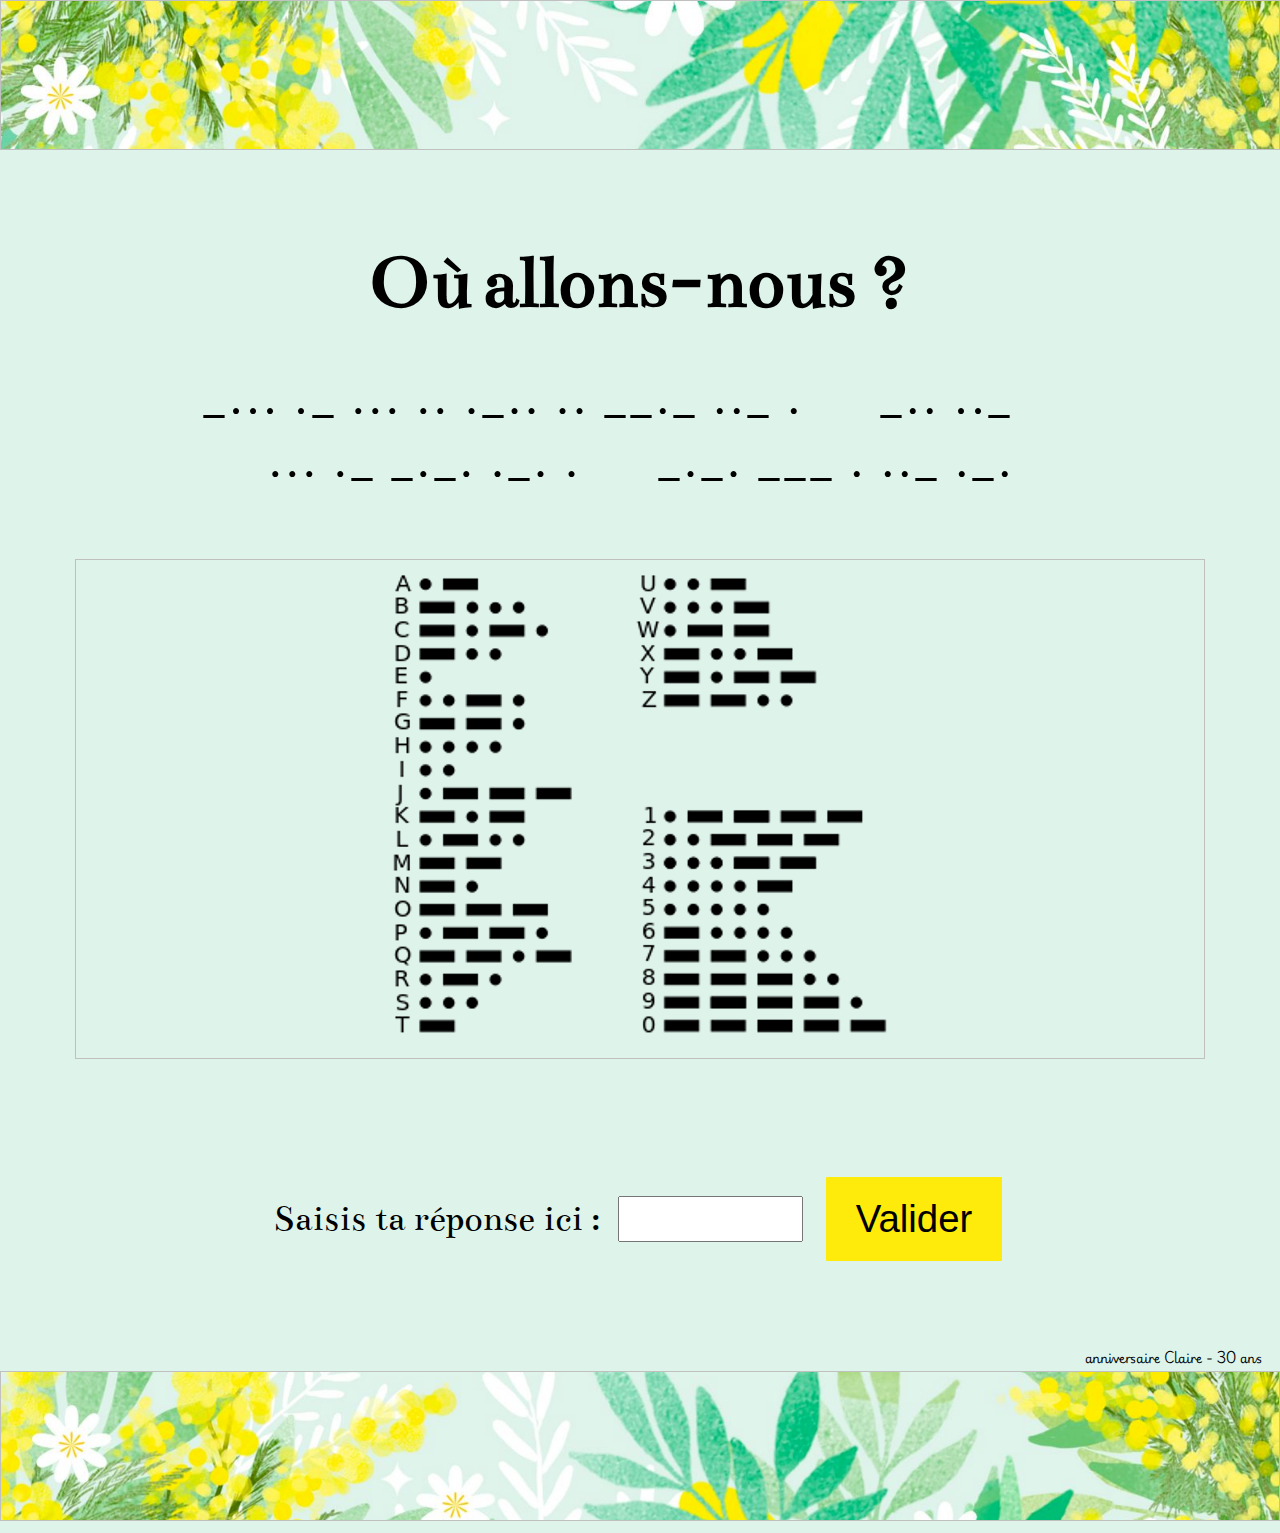
<file: index.html>
<!doctype html>
<html lang="fr">
<head>
  <meta charset="utf-8">
  <title>Anniversaire Claire 30 ans</title>
  <link rel="stylesheet" href="style.css">
  <link rel="icon" type="image/png" href="images/favicon.png" />
  <link rel="preconnect" href="https://fonts.googleapis.com">
  <link rel="preconnect" href="https://fonts.gstatic.com" crossorigin>
  <link href="https://fonts.googleapis.com/css2?family=Bentham&family=Playwrite+NG+Modern:wght@100..400&display=swap" rel="stylesheet">
  <script src="script.js"></script>
</head>
<body>
  <img class="image background-image background-image-top">
  <div class="main">
    <h1 class="text-center">Où allons-nous ?</h1>
    <p class="text-center font-size-3-2"><span class="nobr">−···&nbsp·−&nbsp···&nbsp··&nbsp·−··&nbsp··&nbsp−−·−&nbsp··−&nbsp·</span> &nbsp&nbsp&nbsp&nbsp <span class="nobr">−··&nbsp··−</span> &nbsp&nbsp&nbsp&nbsp <span class="nobr">···&nbsp·−&nbsp−·−·&nbsp·−·&nbsp·</span> &nbsp&nbsp&nbsp&nbsp <span class="nobr">−·−·&nbsp−−−&nbsp·&nbsp··−&nbsp·−·</span></p>
    <img class="image morse-alphabet-image mb-6">
    <form class="form">
      <label for="textAnswer">Saisis ta réponse ici :</label>
      <input class="form-input" type="text" id="textAnswer" name="textAnswer">
      <button type="button" onclick="checkInput()" class="btn">Valider</button>
    </form>
  </div>
  <p class="footer-text">anniversaire Claire - 30 ans</p>
  <img class="image background-image background-image-bottom">
</body>
</html>
</file>
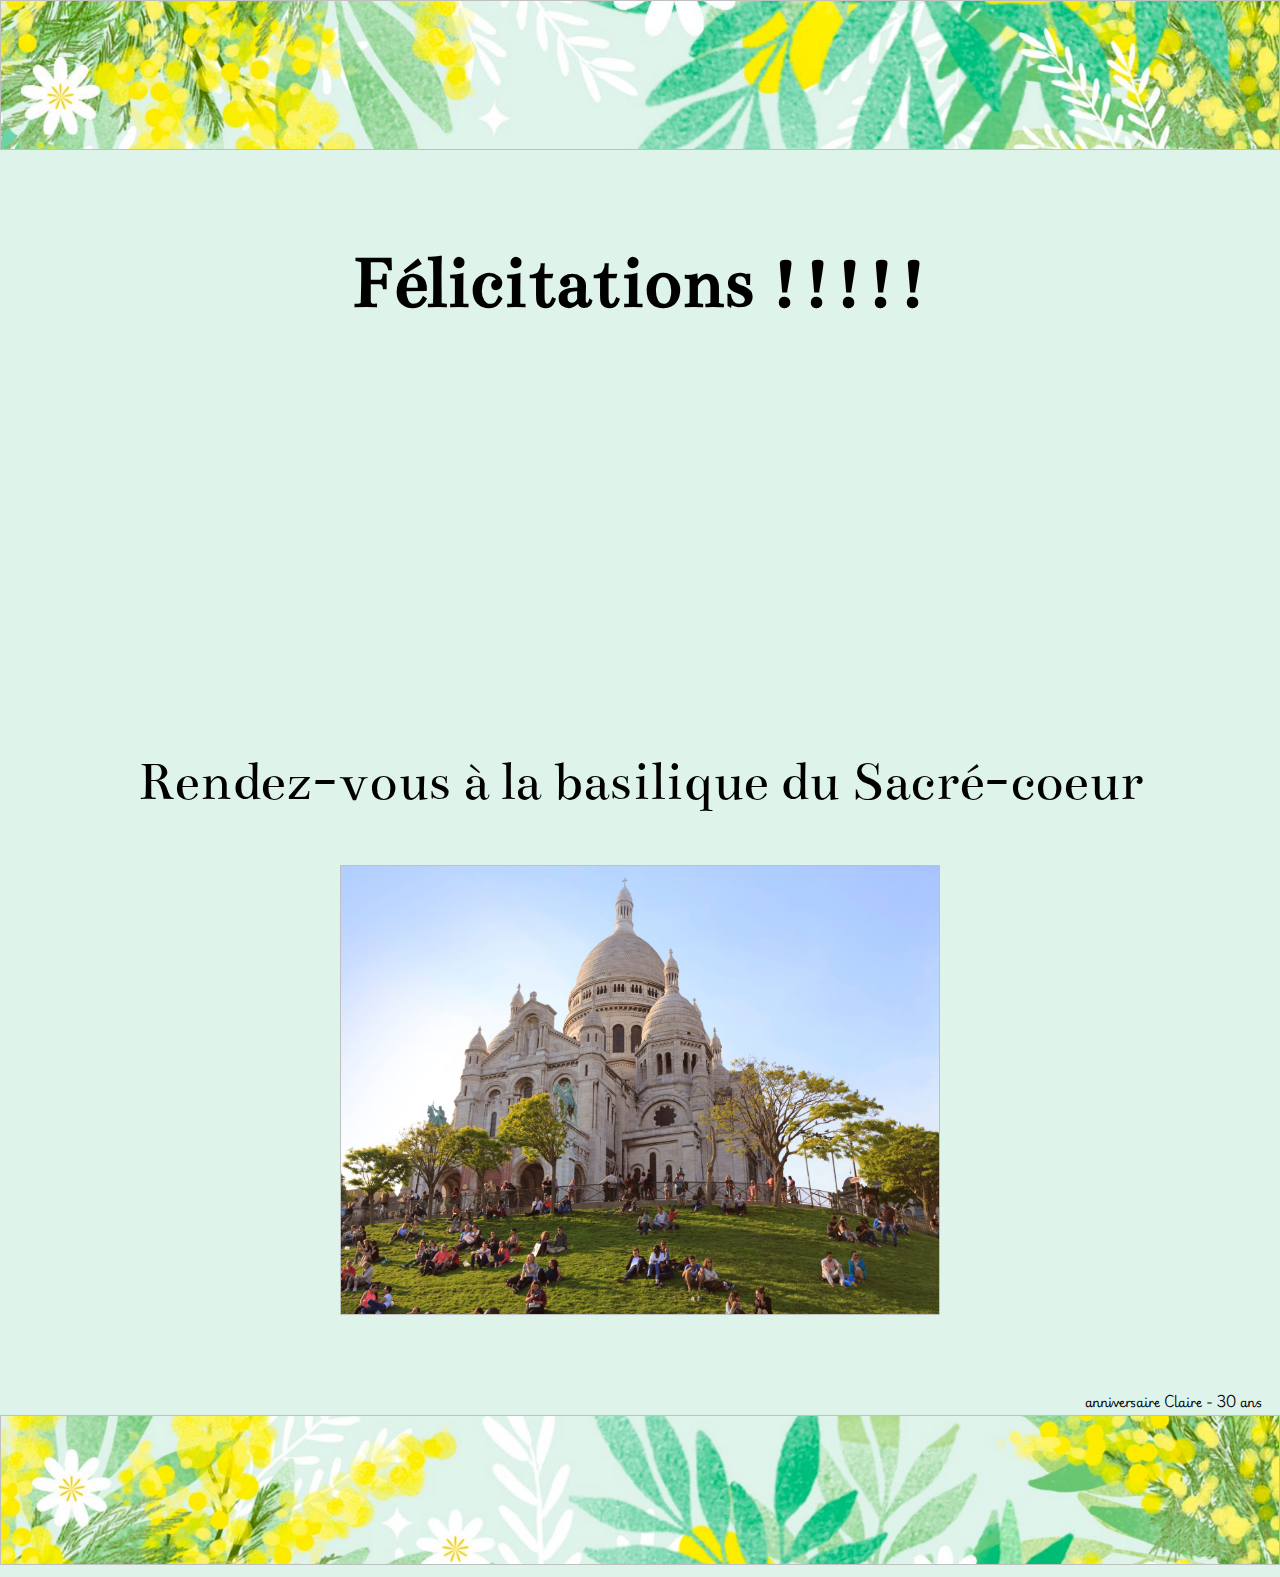
<file: success.html>
<!doctype html>
<html lang="fr">
<head>
  <meta charset="utf-8">
  <title>Anniversaire Claire 30 ans</title>
  <link rel="stylesheet" href="style.css">
  <link rel="icon" type="image/png" href="images/favicon.png" />
  <link rel="preconnect" href="https://fonts.googleapis.com">
  <link rel="preconnect" href="https://fonts.gstatic.com" crossorigin>
  <link href="https://fonts.googleapis.com/css2?family=Bentham&family=Playwrite+NG+Modern:wght@100..400&display=swap" rel="stylesheet">
  <script src="script.js"></script>
</head>
<body>
  <img class="image background-image background-image-top">
  <div class="main">
    <h1 class="text-center">Félicitations !!!!!</h1>
    <iframe class="iframe mb-6" src="https://giphy.com/embed/YP258EkezKv5RSPGRI" width="480" height="271" style="" frameBorder="0" class="giphy-embed" allowFullScreen></iframe>
    <h2 class="text-center font-weight-normal">Rendez-vous à la basilique du Sacré-coeur</h2>
    <img class="image basilique-sacre-coeur-image">
  </div>
  <p class="footer-text">anniversaire Claire - 30 ans</p>
  <img class="image background-image background-image-bottom">
</body>
</html>
</file>
<file: style.css>
body {
  background-color: #def3ea;
  margin: 0;
  font-family: "Bentham", serif;
  font-weight: 400;
  font-style: normal;
  font-size: 2.4rem;
}

.image {
  background-position: center;
  background-repeat: no-repeat;
}

.text-center {
  text-align: center;
}

.mb-6 {
  margin-bottom: 6rem;
}

.font-weight-normal {
  font-weight: normal;
}

.font-size-3-2 {
  font-size: 3.2rem;
}

.nobr { 
  white-space: nowrap 
}

.background-image {
  background-size: cover;
  width: 100%;
  height: 150px;
}

.background-image-top {
  background-image: url('images/top.png');
}

.background-image-bottom {
  background-image: url('images/bottom.png');
}

.main { 
  min-height: calc(100vh - 540px);
  margin: 75px;
}

.morse-alphabet-image {
  width: 100%;
  height: 500px;
  background-image: url('images/morse_alphabet.png');
}

.footer-text {
  font-family: "Playwrite NG Modern", cursive;
  margin-right: 18px;
  margin-bottom: 2px;
  text-align: right;
  font-size: 0.75rem;
}

.btn {
  background: #feea0b;
  color: black;
  border: 0 none;
  border-radius: 1px;
  cursor: pointer;
  padding: 20px 30px;
  margin: 10px 5px;
  text-decoration: none;
  font-size: 2.4rem;
}

.iframe {
  margin-left: auto;
  margin-right: auto;
  display: block;
}

.basilique-sacre-coeur-image {
  width: 600px;
  height: 450px;
  background-image: url(images/basilique_sacre_coeur.jpg);
  background-size: cover;
  display: block;
  margin: auto;
}

.form {
  display: flex;
  align-items: center;
  justify-content: center;
}

.form-input {
  height: 40px;
  margin: 0 18px;
}
</file>
